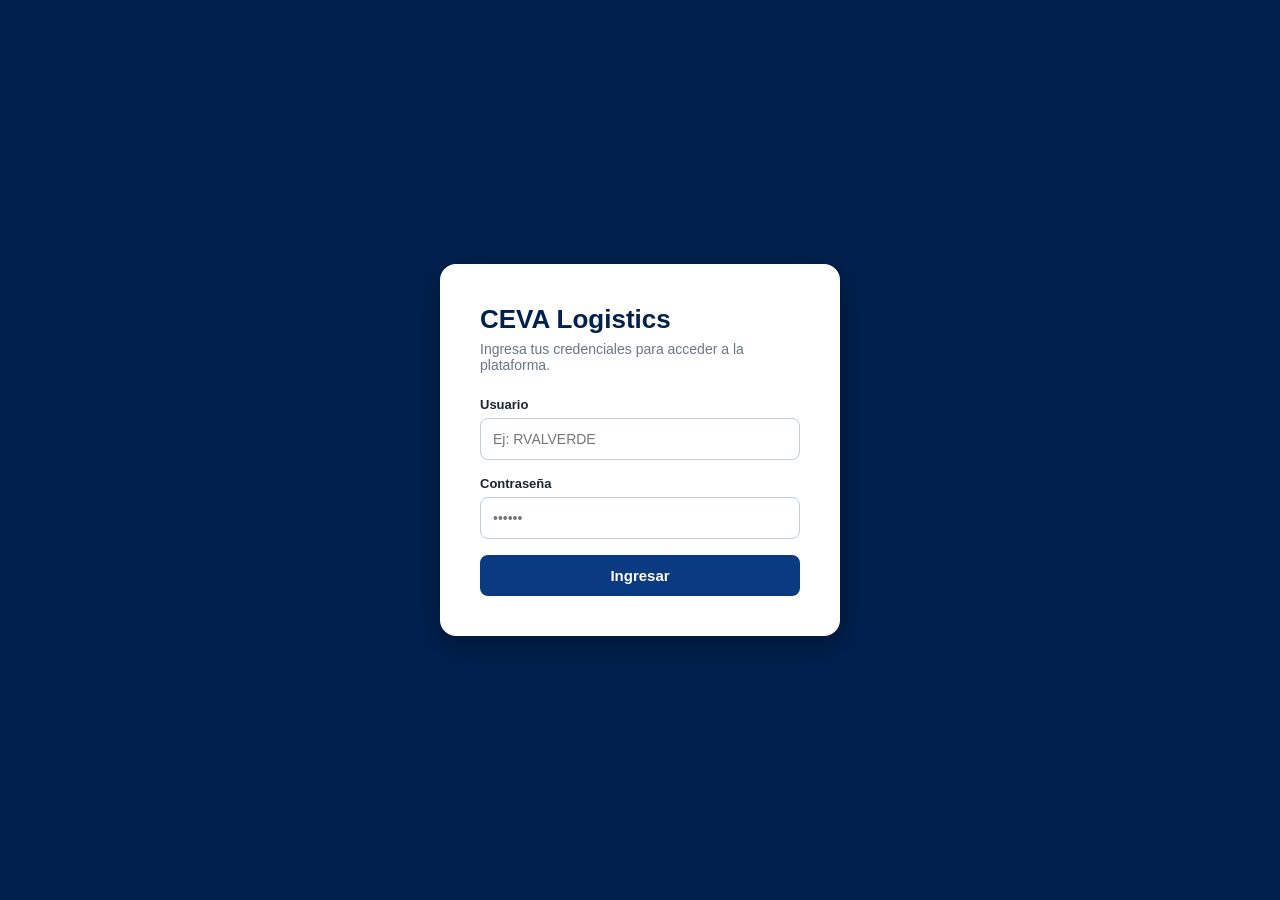
<file: index.html.html>
<!DOCTYPE html>
<html lang="es">
<head>
<meta charset="UTF-8">
<meta name="viewport" content="width=device-width, initial-scale=1">
<title>Plataforma Operativa - CEVA Logistics</title>
<style>
  :root {
    --azul: #00204e;        
    --azul-medio: #0a3a82;  
    --azul-claro: #e6edf8;  
    --rojo: #e4002b;        
    --fondo: #eef1f6;
    --texto: #1b2433;
    --gris: #6b7585;
  }
  * { box-sizing: border-box; margin: 0; padding: 0; font-family: "Segoe UI", Arial, sans-serif; }
  body { background: var(--fondo); min-height: 100vh; color: var(--texto); }

  /* ================= PANTALLA DE LOGIN ================= */
  #vista-login {
    display: flex; align-items: center; justify-content: center;
    min-height: 100vh; background: var(--azul); padding: 20px;
  }
  .tarjeta-login {
    background: #fff; padding: 40px; border-radius: 16px;
    width: 100%; max-width: 400px; box-shadow: 0 10px 30px rgba(0,0,0,0.3);
  }
  .tarjeta-login h2 { color: var(--azul); font-size: 26px; font-weight: 800; margin-bottom: 6px; }
  .tarjeta-login p { color: var(--gris); font-size: 14px; margin-bottom: 24px; }
  .tarjeta-login label { display: block; font-weight: 600; font-size: 13px; margin-bottom: 6px; color: var(--texto); }
  .tarjeta-login input {
    width: 100%; padding: 12px; border: 1px solid #c3cbd9; border-radius: 8px;
    font-size: 14px; margin-bottom: 16px; outline: none;
  }
  .tarjeta-login input:focus { border-color: var(--azul-medio); }
  .error-login { color: var(--rojo); font-size: 13px; margin-bottom: 12px; display: none; }

  /* ================= PLATOMA PRINCIPAL (Oculta hasta loguearse) ================= */
  #contenedor-principal { display: none; min-height: 100vh; }

  /* Copia de tus estilos de barra lateral y contenido */
  .sidebar {
    width: 270px; background: var(--azul); color: #fff;
    position: fixed; top: 0; bottom: 0; left: 0;
    display: flex; flex-direction: column; overflow-y: auto;
  }
  .logo { padding: 26px 22px 18px; }
  .logo img { max-width: 150px; display: block; margin-bottom: 14px; }
  .logo .texto-logo { font-size: 38px; font-weight: 900; letter-spacing: 1px; line-height: 1; }
  .logo .texto-logo span { color: var(--rojo); }
  .logo .sub-logo { font-size: 11px; letter-spacing: 4px; margin-top: 4px; opacity: .85; }
  .logo h1 { font-size: 24px; font-weight: 800; margin-top: 22px; line-height: 1.1; }
  .logo .planta { font-size: 13px; margin-top: 8px; opacity: .8; }

  .usuario { border-top: 1px solid rgba(255,255,255,.2); border-bottom: 1px solid rgba(255,255,255,.2); padding: 16px 22px; }
  .usuario strong { display: block; font-size: 15px; }
  .usuario span { font-size: 12px; opacity: .85; }
  .etiqueta-rol {
    display: inline-block; margin-top: 8px; padding: 3px 10px; border-radius: 999px;
    background: rgba(255,255,255,.18); font-size: 11px; font-weight: 700; letter-spacing: .5px;
  }

  .menu { padding: 14px 12px; flex: 1; }
  .menu .titulo-seccion { font-size: 11px; letter-spacing: 2px; opacity: .6; padding: 14px 12px 6px; }
  .menu a {
    display: block; color: #fff; text-decoration: none;
    padding: 11px 14px; border-radius: 10px; margin-bottom: 3px; font-size: 15px;
  }
  .menu a:hover { background: rgba(255,255,255,.12); }
  .menu a.activo { background: rgba(255,255,255,.22); font-weight: 600; }
  .menu a.sub { margin-left: 18px; padding: 9px 14px; font-size: 14px; border-left: 2px solid rgba(255,255,255,.25); border-radius: 0 10px 10px 0; }

  .demo-rol { padding: 14px 18px 20px; border-top: 1px solid rgba(255,255,255,.2); font-size: 12px; }
  .demo-rol button { width: 100%; margin-top: 8px; background: rgba(255,255,255,0.15); border: 1px solid rgba(255,255,255,0.3); color: #fff; }
  .demo-rol button:hover { background: var(--rojo); border-color: var(--rojo); }

  .contenido { margin-left: 270px; padding: 20px; width: calc(100% - 270px); }
  .tarjeta { background: #fff; border-radius: 16px; box-shadow: 0 1px 4px rgba(0,30,80,.08); }

  .encabezado { padding: 22px 28px; margin-bottom: 18px; }
  .encabezado h2 { font-size: 30px; font-weight: 800; color: var(--azul); }
  .encabezado p { color: var(--gris); font-size: 14px; margin-top: 4px; }
  .migas { font-size: 13px; color: var(--gris); margin-bottom: 8px; }
  .migas a { color: var(--azul-medio); text-decoration: none; font-weight: 600; }

  .grid { display: grid; grid-template-columns: repeat(auto-fill, minmax(260px, 1fr)); gap: 18px; }
  .modulo { padding: 26px; text-decoration: none; color: inherit; display: block; transition: transform .15s, box-shadow .15s; border-top: 5px solid var(--azul-medio); }
  .modulo:hover { transform: translateY(-3px); box-shadow: 0 8px 20px rgba(0,30,80,.15); }
  .modulo .icono { font-size: 34px; margin-bottom: 10px; }
  .modulo h3 { color: var(--azul); font-size: 21px; font-weight: 800; margin-bottom: 8px; }
  .modulo p { color: var(--gris); font-size: 14px; margin-bottom: 14px; min-height: 40px; }
  .modulo .meta { font-size: 12px; color: var(--azul-medio); font-weight: 600; margin-bottom: 14px; }
  .modulo .abrir { color: var(--azul-medio); font-weight: 700; font-size: 14px; }

  .pestanas { display: flex; gap: 10px; margin-bottom: 14px; flex-wrap: wrap; }
  .pestana {
    padding: 10px 22px; border-radius: 999px; border: 2px solid var(--azul-medio);
    background: #fff; color: var(--azul-medio); font-weight: 700; font-size: 14px;
    cursor: pointer; text-decoration: none;
  }
  .pestana.activa { background: var(--azul-medio); color: #fff; }

  .visor { padding: 16px; }
  .visor-barra { display: flex; justify-content: space-between; align-items: center; margin-bottom: 12px; flex-wrap: wrap; gap: 10px; }
  .visor-barra h3 { font-size: 18px; color: var(--azul); }
  .marco, .vacio { width: 100%; height: calc(100vh - 330px); min-height: 460px; border-radius: 10px; }
  .marco { border: 0; background: #f6f7f9; }
  .vacio {
    border: 2px dashed #c3cbd9; display: flex; flex-direction: column;
    align-items: center; justify-content: center; text-align: center; color: var(--gris); padding: 30px;
  }
  .vacio .icono { font-size: 54px; margin-bottom: 10px; }
  .vacio h4 { font-size: 20px; color: var(--azul); margin-bottom: 8px; }

  .btn { border: none; background: var(--azul-medio); color: #fff; padding: 9px 16px; border-radius: 8px; cursor: pointer; font-weight: 600; font-size: 13px; }
  .btn:hover { background: var(--azul); }
  .btn.gris { background: #e3e7ee; color: #333; }
  .btn.gris:hover { background: #d3d9e3; }
  .btn.peligro { background: #fde8ec; color: #b4001f; }
  .btn.grande { padding: 12px 24px; font-size: 15px; margin-top: 16px; }

  .barra-admin { display: flex; gap: 10px; flex-wrap: wrap; margin-bottom: 18px; }
  .bloque-admin { padding: 20px 24px; margin-bottom: 16px; }
  .bloque-admin h3 { color: var(--azul); font-size: 18px; margin-bottom: 12px; display: flex; justify-content: space-between; align-items: center; }
  table { width: 100%; border-collapse: collapse; font-size: 14px; }
  th { text-align: left; color: var(--gris); font-size: 12px; padding: 8px; border-bottom: 1px solid #e3e7ee; }
  td { padding: 10px 8px; border-bottom: 1px solid #f0f2f6; }
  td.acc { text-align: right; white-space: nowrap; }
  td.acc .btn { margin-left: 6px; padding: 6px 12px; }
  .estado { padding: 3px 10px; border-radius: 999px; font-size: 12px; font-weight: 700; }
  .estado.ok { background: #e1f5e8; color: #14803c; }
  .estado.pend { background: #fff3d6; color: #8a6100; }

  .fondo-modal { display: none; position: fixed; inset: 0; background: rgba(0,20,50,.55); align-items: center; justify-content: center; z-index: 20; padding: 20px; }
  .fondo-modal.abierto { display: flex; }
  .modal { background: #fff; border-radius: 16px; padding: 28px; width: 100%; max-width: 620px; }
  .modal h3 { color: var(--azul); margin-bottom: 14px; font-size: 20px; }
  .modal label { font-weight: 600; font-size: 14px; display: block; margin: 12px 0 6px; }
  .modal input { width: 100%; padding: 12px; border: 1px solid #c3cbd9; border-radius: 8px; font-size: 14px; }
  .modal .botones { display: flex; justify-content: flex-end; gap: 10px; margin-top: 20px; }
  .ayuda { background: var(--azul-claro); border-radius: 8px; padding: 12px; font-size: 13px; color: var(--azul); margin-top: 14px; line-height: 1.5; }

  .aviso { background: #fff8e1; color: #6b5200; border-radius: 10px; padding: 12px 16px; font-size: 13px; margin-bottom: 16px; line-height: 1.5; }
  #toast { position: fixed; bottom: 24px; right: 24px; background: var(--azul); color: #fff; padding: 12px 20px; border-radius: 10px; font-size: 14px; display: none; z-index: 30; }

  @media (max-width: 900px) {
    body { display: block; }
    #contenedor-principal { flex-direction: column; }
    .sidebar { position: static; width: 100%; }
    .contenido { margin-left: 0; width: 100%; }
  }
</style>
</head>
<body>

<!-- ================= PANTALLA DE LOGIN ================= -->
<div id="vista-login">
  <div class="tarjeta-login">
    <h2>CEVA Logistics</h2>
    <p>Ingresa tus credenciales para acceder a la plataforma.</p>
    <div class="error-login" id="error-login">Usuario o contraseña incorrectos.</div>
    <form id="form-login">
      <label>Usuario</label>
      <input type="text" id="login-usuario" placeholder="Ej: RVALVERDE" required autocomplete="username">
      <label>Contraseña</label>
      <input type="password" id="login-password" placeholder="••••••" required autocomplete="current-password">
      <button type="submit" class="btn" style="width: 100%; padding: 12px; font-size: 15px;">Ingresar</button>
    </form>
  </div>
</div>

<!-- ================= CONTENEDOR PRINCIPAL DE LA PLATAFORMA ================= -->
<div id="contenedor-principal">
  <!-- BARRA LATERAL -->
  <aside class="sidebar">
    <div class="logo">
      <img src="logo.png" alt="CEVA Logistics" onerror="this.style.display='none'; document.getElementById('logo-texto').style.display='block';">
      <div id="logo-texto" style="display:none">
        <div class="texto-logo">CEV<span>A</span></div>
        <div class="sub-logo">LOGISTICS</div>
      </div>
      <h1>PLATAFORMA OPERATIVA</h1>
      <div class="planta">LATAM 400 CL</div>
    </div>

    <div class="usuario">
      <strong id="nombre-usuario-display">Ruth Valverde</strong>
      <span id="cargo-usuario-display">Practicante de Inventario</span><br>
      <span class="etiqueta-rol" id="etiqueta-rol"></span>
    </div>

    <nav class="menu" id="menu"></nav>

    <div class="demo-rol">
      <label>Sesión activa</label>
      <button class="btn" id="btn-cerrar-sesion">Cerrar Sesión</button>
    </div>
  </aside>

  <!-- CONTENIDO -->
  <main class="contenido" id="principal"></main>
</div>

<!-- VENTANA EMERGENTE -->
<div class="fondo-modal" id="modal">
  <div class="modal">
    <h3 id="modal-titulo"></h3>
    <label>Nombre del dashboard</label>
    <input type="text" id="input-nombre" placeholder="Ej: Paletas">
    <label>Enlace de Power BI</label>
    <input type="text" id="input-url" placeholder="https://app.powerbi.com/reportEmbed?reportId=...">
    <div class="ayuda">
      <strong>¿Dónde saco el enlace?</strong><br>
      En Power BI: abre el reporte → <em>Archivo</em> → <em>Insertar informe</em> → <em>Sitio web o portal</em>.
      Copia el enlace. Quien lo vea tendrá que iniciar sesión con su cuenta de la empresa.
    </div>
    <div class="botones">
      <button class="btn gris" data-acc="cerrar-modal">Cancelar</button>
      <button class="btn" data-acc="guardar-modal">Guardar</button>
    </div>
  </div>
</div>

<div id="toast"></div>

<script>
/* ==========================================================================
   LISTA DE USUARIOS AUTORIZADOS
   Aquí puedes agregar más usuarios o cambiar las credenciales.
   - rol: "admin" (tiene acceso al panel de administración)
   - rol: "usuario" (solo ve los reportes)
   ========================================================================== */
const USUARIOS_PERMITIDOS = [
  { usuario: "RVALVERDE", password: "123", nombre: "Ruth Valverde", cargo: "Practicante de Inventario", rol: "admin" },
  { usuario: "OPERACIONES1", password: "123", nombre: "Operador de Turno", cargo: "Personal de Campo", rol: "usuario" }
];

const BASE = [
  { id: "inventario", nombre: "Inventario", icono: "📦",
    desc: "Paletas, virtuales, inmovilizados y más.",
    dashboards: [
      { id: "paletas",       nombre: "Paletas",       url: "" },
      { id: "virtuales",     nombre: "Virtuales",     url: "" },
      { id: "inmovilizados", nombre: "Inmovilizados", url: "" }
    ] },
  { id: "operacion", nombre: "Operación", icono: "🚚",
    desc: "Indicadores de la operación diaria.",
    dashboards: [
      { id: "despachos",     nombre: "Despachos",     url: "" },
      { id: "recepcion",     nombre: "Recepción",     url: "" },
      { id: "productividad", nombre: "Productividad", url: "" }
    ] },
  { id: "rh", nombre: "RH", icono: "👥",
    desc: "Indicadores de recursos humanos.",
    dashboards: [ { id: "rh", nombre: "RH", url: "" } ] },
  { id: "seguridad", nombre: "Seguridad", icono: "🦺",
    desc: "Indicadores de seguridad y salud.",
    dashboards: [ { id: "seguridad", nombre: "Seguridad", url: "" } ] },
  { id: "facturacion", nombre: "Facturación", icono: "🧾",
    desc: "Reporte de facturación.",
    dashboards: [ { id: "facturacion", nombre: "Facturación", url: "" } ] }
];

const SECCIONES = [
  { id: "reportes", nombre: "Reportes", icono: "📊", desc: "Dashboards de Power BI organizados por módulo.", ruta: "#reportes" }
];

let CONFIG = cargarConfig();
let usuarioActual = cargarSesionActiva();
let edicion = null;

function cargarConfig() {
  try {
    const s = JSON.parse(localStorage.getItem("ceva_config"));
    if (Array.isArray(s) && s.length) return s;
  } catch (e) {}
  return JSON.parse(JSON.stringify(BASE));
}
function guardarConfig() { try { localStorage.setItem("ceva_config", JSON.stringify(CONFIG)); } catch (e) {} }

function cargarSesionActiva() {
  try {
    const u = JSON.parse(localStorage.getItem("ceva_sesion_activa"));
    return u || null;
  } catch(e) { return null; }
}

const $ = s => document.querySelector(s);
const esc = t => String(t).replace(/[&<>"']/g, c => ({ "&": "&amp;", "<": "&lt;", ">": "&gt;", '"': "&quot;", "'": "&#39;" }[c]));
const esAdmin = () => usuarioActual && usuarioActual.rol === "admin";
const buscarModulo = id => CONFIG.find(m => m.id === id);

function toast(msg) {
  const t = $("#toast"); t.textContent = msg; t.style.display = "block";
  clearTimeout(toast.t); toast.t = setTimeout(() => t.style.display = "none", 3000);
}

/* ---------- Lógica de Login ---------- */
$("#form-login").addEventListener("submit", e => {
  e.preventDefault();
  const uInput = $("#login-usuario").value.trim().toUpperCase();
  const pInput = $("#login-password").value;

  const encontrado = USUARIOS_PERMITIDOS.find(u => u.usuario === uInput && u.password === pInput);
  
  if (encontrado) {
    usuarioActual = encontrado;
    localStorage.setItem("ceva_sesion_activa", JSON.stringify(encontrado));
    $("#error-login").style.display = "none";
    $("#form-login").reset();
    verificarEstadoSesion();
  } else {
    $("#error-login").style.display = "block";
  }
});

$("#btn-cerrar-sesion").addEventListener("click", () => {
  localStorage.removeItem("ceva_sesion_activa");
  usuarioActual = null;
  verificarEstadoSesion();
});

function verificarEstadoSesion() {
  if (usuarioActual) {
    $("#vista-login").style.display = "none";
    $("#contenedor-principal").style.display = "flex";
    $("#nombre-usuario-display").textContent = usuarioActual.nombre;
    $("#cargo-usuario-display").textContent = usuarioActual.cargo;
    render();
  } else {
    $("#vista-login").style.display = "flex";
    $("#contenedor-principal").style.display = "none";
  }
}

/* ---------- Rutas y Vistas de la App ---------- */
function ruta() { return (location.hash.replace("#", "") || "inicio").split("/"); }

function render() {
  if (!usuarioActual) return;
  const p = ruta();
  $("#etiqueta-rol").textContent = esAdmin() ? "ADMINISTRADORA" : "USUARIO";
  dibujarMenu(p);
  const main = $("#principal");
  if (p[0] === "admin" && esAdmin()) vistaAdmin(main);
  else if (p[0] === "reportes") { if (p[1]) vistaModulo(main, p[1], p[2]); else vistaReportes(main); }
  else vistaInicio(main);
  window.scrollTo(0, 0);
}

function dibujarMenu(p) {
  let h = '<a href="#inicio" class="' + (p[0] === "inicio" || !p[0] ? "activo" : "") + '">🏠 Inicio</a>';
  SECCIONES.forEach(s => {
    const dentro = p[0] === s.id;
    h += '<a href="' + s.ruta + '" class="' + (dentro && !p[1] ? "activo" : "") + '">' + esc(s.icono) + " " + esc(s.nombre) + "</a>";
    if (dentro && s.id === "reportes") {
      CONFIG.forEach(m => {
        h += '<a class="sub ' + (p[1] === m.id ? "activo" : "") + '" href="#reportes/' + esc(m.id) + '">' + esc(m.icono) + " " + esc(m.nombre) + "</a>";
      });
    }
  });
  if (esAdmin()) {
    h += '<div class="titulo-seccion">ADMINISTRACIÓN</div>';
    h += '<a href="#admin" class="' + (p[0] === "admin" ? "activo" : "") + '">⚙️ Panel de administración</a>';
  }
  $("#menu").innerHTML = h;
}

function vistaInicio(main) {
  let h = '<div class="tarjeta encabezado"><h2>Panel Principal</h2>' +
          '<p>Elige una sección para continuar.</p></div><div class="grid">';
  SECCIONES.forEach(s => {
    const meta = s.id === "reportes" ? CONFIG.length + " módulos" : "";
    h += '<a class="tarjeta modulo" href="' + s.ruta + '">' +
           '<div class="icono">' + esc(s.icono) + '</div>' +
           '<h3>' + esc(s.nombre.toUpperCase()) + '</h3>' +
           '<p>' + esc(s.desc) + '</p>' +
           '<div class="meta">' + meta + '</div>' +
           '<span class="abrir">Abrir →</span>' +
         '</a>';
  });
  h += "</div>";
  main.innerHTML = h;
}

function vistaReportes(main) {
  let h = '<div class="tarjeta encabezado">' +
          '<div class="migas"><a href="#inicio">Inicio</a> / Reportes</div>' +
          '<h2>Reportes</h2>' +
          '<p>Elige un módulo para ver sus dashboards.</p></div>';
  h += '<div class="grid">';
  CONFIG.forEach(m => {
    const total = m.dashboards.length;
    const conectados = m.dashboards.filter(d => d.url).length;
    const meta = total + (total === 1 ? " dashboard" : " dashboards") +
                 (esAdmin() ? " · " + conectados + " conectado" + (conectados === 1 ? "" : "s") : "");
    h += '<a class="tarjeta modulo" href="#reportes/' + esc(m.id) + '">' +
           '<div class="icono">' + esc(m.icono) + '</div>' +
           '<h3>' + esc(m.nombre.toUpperCase()) + '</h3>' +
           '<p>' + esc(m.desc || "") + '</p>' +
           '<div class="meta">' + meta + '</div>' +
           '<span class="abrir">Abrir módulo →</span>' +
         '</a>';
  });
  h += "</div>";
  main.innerHTML = h;
}

function vistaModulo(main, modId, dashId) {
  const m = buscarModulo(modId);
  if (!m) { location.hash = "#reportes"; return; }
  const d = m.dashboards.find(x => x.id === dashId) || m.dashboards[0];

  let h = '<div class="tarjeta encabezado">' +
            '<div class="migas"><a href="#inicio">Inicio</a> / <a href="#reportes">Reportes</a> / ' + esc(m.nombre) + (d ? " / " + esc(d.nombre) : "") + "</div>" +
            "<h2>" + esc(m.icono) + " " + esc(m.nombre.toUpperCase()) + "</h2>" +
            "<p>" + esc(m.desc || "") + "</p></div>";

  if (!d) {
    h += '<div class="tarjeta visor"><div class="vacio"><div class="icono">📭</div><h4>Este módulo aún no tiene dashboards</h4>' +
         (esAdmin() ? '<button class="btn grande" data-acc="nuevo" data-m="' + esc(m.id) + '">+ Agregar dashboard</button>' : "<p>Pronto estará disponible.</p>") +
         "</div></div>";
    main.innerHTML = h; return;
  }

  if (m.dashboards.length > 1) {
    h += '<div class="pestanas">';
    m.dashboards.forEach(x => {
      h += '<a class="pestana ' + (x.id === d.id ? "activa" : "") + '" href="#reportes/' + esc(m.id) + "/" + esc(x.id) + '">' + esc(x.nombre) + "</a>";
    });
    h += "</div>";
  }

  h += '<div class="tarjeta visor"><div class="visor-barra"><h3>' + esc(d.nombre) + "</h3><div>" +
       '<button class="btn gris" data-acc="pantalla">⛶ Pantalla completa</button> ' +
       (esAdmin() ? '<button class="btn" data-acc="editar" data-m="' + esc(m.id) + '" data-d="' + esc(d.id) + '">⚙ Configurar enlace</button>' : "") +
       "</div></div>";

  if (d.url) {
    h += '<iframe class="marco" id="marco" src="' + esc(d.url) + '" allowfullscreen title="' + esc(d.nombre) + '"></iframe>';
  } else if (esAdmin()) {
    h += '<div class="vacio"><div class="icono">📊</div><h4>Aún no hay un Power BI conectado</h4>' +
         "<p>Pega el enlace del reporte para verlo aquí.</p>" +
         '<button class="btn grande" data-acc="editar" data-m="' + esc(m.id) + '" data-d="' + esc(d.id) + '">Conectar Power BI</button></div>';
  } else {
    h += '<div class="vacio"><div class="icono">🛠️</div><h4>Dashboard no disponible por ahora</h4>' +
         "<p>Este reporte se está preparando. Vuelve pronto.</p></div>";
  }
  h += "</div>";
  main.innerHTML = h;
}

function vistaAdmin(main) {
  let h = '<div class="tarjeta encabezado"><h2>Panel de administración</h2>' +
          "<p>Aquí conectas los Power BI y ordenas los dashboards de cada módulo.</p></div>";

  h +=
</file>
